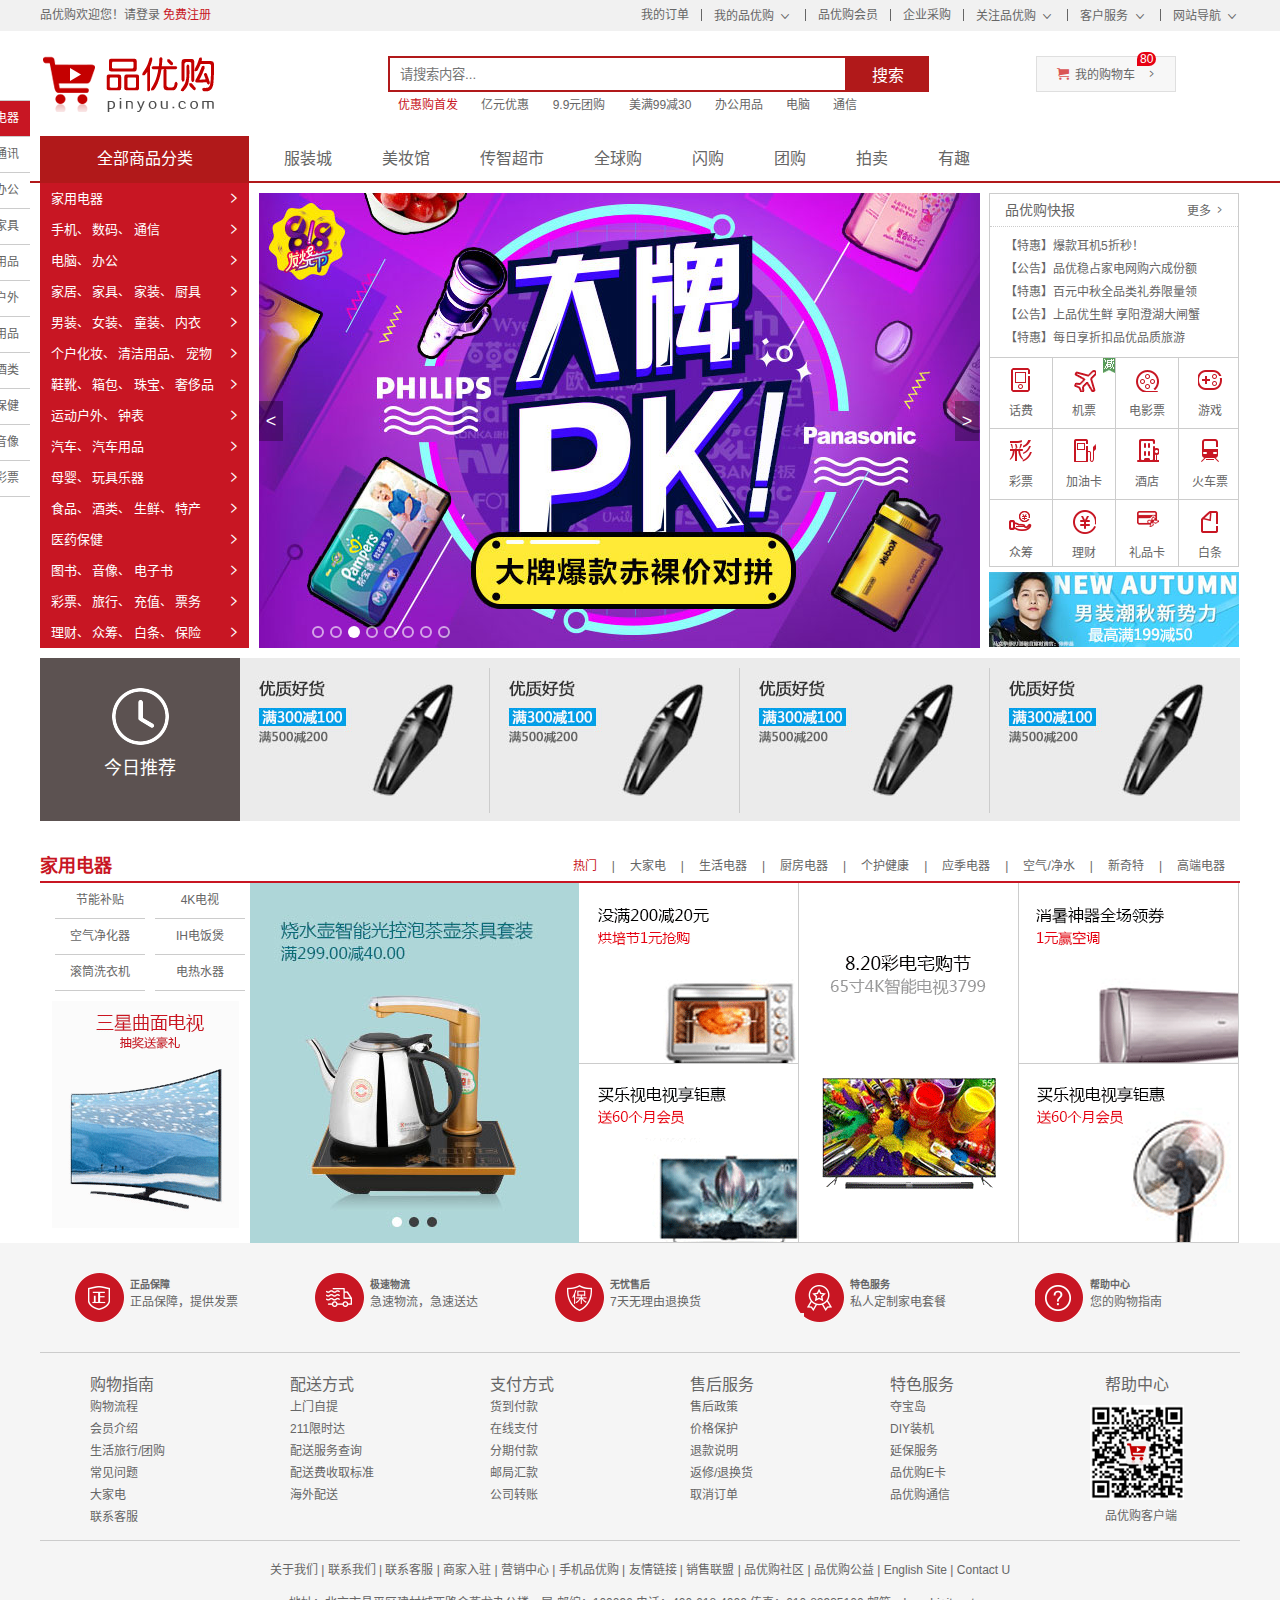
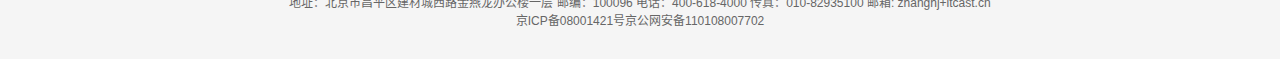
<file: index.html>
<!DOCTYPE html>
<!-- 正式项目开发一般先把语言从英语"en"改成中文"zh-CN" -->
<html lang="zh-CN">
<head>
	<!-- 字符集不变还是"UTF-8" -->
	<meta charset="UTF-8">
	<!-- title是第一个重要标签，显示网站的属性和性质，也方便搜索引擎辨别。首页标题：网站名（产品名）- 网站的介绍     -->
	<title>品优购-综合网购首选-正品低价、品质保障、配送及时、轻松购物！</title>
	<!-- Description是第二个描述标签，一般搜索引擎会显示其内容从使用者参考，就是简要说明我们网站的主要做什么的。
	我们提倡，Description作为网站的总体业务和主题概括 -->
	<meta name="description" content="品优购JD.COM-专业的综合网上购物商城,销售家电、数码通讯、电脑、家居百货、服装服饰、母婴、图书、食品等数万个品牌优质商品.便捷、诚信的服务，为您提供愉悦的网上购物体验!"/>
	<!-- Keywords是页面关键词，是搜索引擎关注点之一。Keywords应该限制在6～8个关键词左右，电商类网站可以多 少许 -->
	<meta name="Keywords" content="网上购物,网上商城,手机,笔记本,电脑,MP3,CD,VCD,DV,相机,数码,配件,手表,存储卡,品优购"/>
	<!-- 引入favicon.ico网页图标 -->
	<link rel="shortcut icon" href="favicon.ico"  type="image/x-icon"/>
	<!-- 引入初始化的css文件 -->
	<link rel="stylesheet" href="css/base.css">
	<!-- 引入公共样式的的css文件 -->
	<link rel="stylesheet" href="css/common.css">
	<!-- 引入首页的的css文件 -->
	<link rel="stylesheet" href="css/index.css">
</head>
<body>
	<!-- 顶部快捷导航区域 -->
	<div class="shortcut">
		<div class="w">
			<div class="fl">
				<ul>
					<li>品优购欢迎您！</li>
					<li>
						<a href="#">请登录</a>
						<a href="#" class="style_red">免费注册</a>
					</li>
				</ul>
			</div>
			<div class="fr">
				<ul>
					<li>
						<a href="#">我的订单</a>
					</li>
					<li class="spacer"></li>
					<li>
						<a href="#">我的品优购</a>
						<i class="icomoon"></i>
					</li>
					<li class="spacer"></li>
					<li>
						<a href="#">品优购会员</a>
					</li>
					<li class="spacer"></li>
					<li>
						<a href="#">企业采购</a>
					</li>
					<li class="spacer"></li>
					<li>
						<a href="#">关注品优购</a>
						<i class="icomoon"></i>
					</li>
					<li class="spacer"></li>
					<li>
						<a href="#">客户服务</a>
						<i class="icomoon"></i>
					</li>
					<li class="spacer"></li>
					<li>
						<a href="#">网站导航</a>
						<i class="icomoon"></i>
					</li>
				</ul>
			</div>
		</div>
	</div>
	<!-- 头部搜索区制作 -->
	<div class="header w">
		<!-- logo很重要，要优化加强搜索权重 -->
		<div class="logo">
			<!-- 全页面唯一的h1标签用这 -->
			<h1>
			<!-- 整个logo都是链接，用a标签包裹填上背景图片写上汉字，但让它超出范围溢出隐藏不让客户看到 -->
				<a href="#" title="品优购">品优购
				</a>
			</h1>
		</div>
		<!-- 搜索框 -->
		<div class="search">
			<input type="text" class="text" placeholder="请搜索内容...">
			<button class="btn">搜索</button>
		</div>
		<!-- 搜索热词区域 -->
		<div class="hotwords">
			<a href="#" class="style_red">优惠购首发</a>
			<a href="#">亿元优惠</a>
			<a href="#">9.9元团购</a>
			<a href="#">美满99减30</a>
			<a href="#">办公用品</a>
			<a href="#">电脑</a>
			<a href="#">通信</a>
		</div>
		<!-- 购物车区域 -->
		<div class="shopcar">
			<i class="car"> </i>
			我的购物车
			<i class="arrow"></i>
			<i class="count">80</i>
		</div>
	</div>
	<!-- 导航区域 -->
	<div class="nav">
		<div class="w">
			<!-- 左边下拉菜单 -->
			<div class="dropdown fl">
				<div class="dt">
					全部商品分类
				</div>
				<div class="dd">
					<ul>
						<li class="menu_item">
							<a href="#">家用电器</a>
							<i></i>
						</li>
						<li class="menu_item">
							<a href="#">手机</a>、
							<a href="#">数码</a>、
							<a href="#">通信</a>
							<i></i>
						</li>
						<li class="menu_item">
							<a href="#">电脑</a>、
							<a href="#">办公</a>
							<i></i>
						</li>
						<li class="menu_item">
							<a href="#">家居</a>、
							<a href="#">家具</a>、
							<a href="#">家装</a>、
							<a href="#">厨具</a>
							<i></i>
						</li>
						<li class="menu_item">
							<a href="#">男装</a>、
							<a href="#">女装</a>、
							<a href="#">童装</a>、
							<a href="#">内衣</a>
							<i></i>
						</li>
						<li class="menu_item">
							<a href="#">个户化妆</a>、
							<a href="#">清洁用品</a>、
							<a href="#">宠物</a>
							<i></i>
						</li>
						<li class="menu_item">
							<a href="#">鞋靴</a>、
							<a href="#">箱包</a>、
							<a href="#">珠宝</a>、
							<a href="#">奢侈品</a>
							<i></i>
						</li>
						<li class="menu_item">
							<a href="#">运动户外</a>、
							<a href="#">钟表</a>
							<i></i>
						</li>
						<li class="menu_item">
							<a href="#">汽车</a>、
							<a href="#">汽车用品</a>
							<i></i>
						</li>
						<li class="menu_item">
							<a href="#">母婴</a>、
							<a href="#">玩具乐器</a>
							<i></i>
						</li>
						<li class="menu_item">
							<a href="#">食品</a>、
							<a href="#">酒类</a>、
							<a href="#">生鲜</a>、
							<a href="#">特产</a>
							<i></i>
						</li>
						<li class="menu_item">
							<a href="#">医药保健</a>
							<i></i>
						</li>
						<li class="menu_item">
							<a href="#">图书</a>、
							<a href="#">音像</a>、
							<a href="#">电子书</a>
							<i></i>
						</li>
						<li class="menu_item">
							<a href="#">彩票</a>、
							<a href="#">旅行</a>、
							<a href="#">充值</a>、
							<a href="#">票务</a>
							<i></i>
						</li>
						<li class="menu_item">
							<a href="#">理财</a>、
							<a href="#">众筹</a>、
							<a href="#">白条</a>、
							<a href="#">保险</a>
							<i></i>
						</li>
					</ul>
				</div>
			</div>
			<!-- 右边横条导航 -->
			<div class="navitems fl">
				<ul>
					<li><a href="#">服装城</a></li>
					<li><a href="#">美妆馆</a></li>
					<li><a href="#">传智超市</a></li>
					<li><a href="#">全球购</a></li>
					<li><a href="#">闪购</a></li>
					<li><a href="#">团购</a></li>
					<li><a href="#">拍卖</a></li>
					<li><a href="#">有趣</a></li>
				</ul>
			</div>
		</div>
	</div>
	<!-- 轮播图区域 -->
	<div class="w">
		<div class="main">
			<div class="focus fl">
				<a href="#" class="arrow_l">&lt;</a>
				<a href="#" class="arrow_r">&gt;</a>
				<!-- 因为后期轮播图肯定不止一张，要用列表包裹起来 -->
				<ul>
					<li>
						<a href="#"><img src="upload/focus.jpg" alt=""></a>
					</li>
				</ul>
				<ol class="circle">
					<li></li>
					<li></li>
					<li class="active"></li>
					<li></li>
					<li></li>
					<li></li>
					<li></li>
					<li></li>
				</ol>
			</div>
			<div class="newsflash fr">
				<div class="news">
					<div class="news_hd">
						品优购快报
						<a href="#">更多</a>
					</div>
					<div class="news_bd">
						<ul>
							<li>
								<a href="#">【特惠】爆款耳机5折秒！</a>
							</li>
							<li>
								<a href="#">【公告】品优稳占家电网购六成份额</a>
							</li>
							<li>
								<a href="#">【特惠】百元中秋全品类礼券限量领</a>
							</li>
							<li>
								<a href="#">【公告】上品优生鲜 享阳澄湖大闸蟹</a>
							</li>
							<li>
								<a href="#">【特惠】每日享折扣品优品质旅游</a>
							</li>
						</ul>
					</div>
				</div>
				<div class="lifeservice">

					<ul>
						<li>
							<a href="#">
								<i class="service_ico service_ico_huafei"></i>
								<p>话费</p>
							</a>
						</li>
						<li>
							<a href="#">
								<i class="service_ico service_ico_jipiao"></i>
								<p>机票</p>
								<span class="hot"></span>
							</a>
						</li>
						<li>
							<a href="#">
								<i class="service_ico service_ico_dianyingpiao"></i>
								<p>电影票</p>
							</a>
						</li>
						<li>
							<a href="#">
								<i class="service_ico service_ico_youxi"></i>
								<p>游戏</p>
							</a>
						</li>
						<li>
							<a href="#">
								<i class="service_ico service_ico_caipiao"></i>
								<p>彩票</p>
							</a>
						</li>
						<li>
							<a href="#">
								<i class="service_ico service_ico_jiayouka"></i>
								<p>加油卡</p>
							</a>
						</li>
						<li>
							<a href="#">
								<i class="service_ico service_ico_jiudian"></i>
								<p>酒店</p>
							</a>
						</li>
						<li>
							<a href="#">
								<i class="service_ico service_ico_huochepiao"></i>
								<p>火车票</p>
							</a>
						</li>
						<li>
							<a href="#">
								<i class="service_ico service_ico_zhongchou"></i>
								<p>众筹</p>
							</a>
						</li>
						<li>
							<a href="#">
								<i class="service_ico service_ico_licai"></i>
								<p>理财</p>
							</a>
						</li>
						<li>
							<a href="#">
								<i class="service_ico service_ico_lipinka"></i>
								<p>礼品卡</p>
							</a>
						</li>
						<li>
							<a href="#">
								<i class="service_ico service_ico_baitiao"></i>
								<p>白条</p>
							</a>
						</li>
					</ul>
				</div>
				<div class="bargain">
					<img src="upload/bargain.jpg" alt="">
				</div>
			</div>
		</div>
	</div>
	<!-- 推荐服务区域 -->
	<div class="recommend w">
		<div class="recom_hd fl">
			<img src="img/clock.png" alt="">
			<h3>今日推荐</h3>
		</div>
		<div class="recom_bd fl">
			<ul>
				<li><a href="#"><img src="upload/pic.jpg" alt=""></a></li>
				<li><a href="#"><img src="upload/pic.jpg" alt=""></a></li>
				<li><a href="#"><img src="upload/pic.jpg" alt=""></a></li>
				<li class="last"><a href="#"><img src="upload/pic.jpg" alt=""></a></li>
			</ul>
		</div>
	</div>
	<!-- 商品推荐区域 -->
	<div class="floor w">
		<!-- 家电区域 -->
		<div class="electric">
			<div class="electric_hd clearfix">
				<h3>家用电器</h3>
				<div class="ele_list">
					<ul>
						<li><a href="#" class="style_red">热门</a></li>
						<li>|</li>
						<li><a href="#">大家电</a></li>	
						<li>|</li>	
						<li><a href="#">生活电器</a></li>
						<li>|</li>	
						<li><a href="#">厨房电器</a></li>
						<li>|</li>
						<li><a href="#">个护健康</a></li>
						<li>|</li>	
						<li><a href="#">应季电器</a></li>
						<li>|</li>
						<li><a href="#">空气/净水</a></li>	
						<li>|</li>
						<li><a href="#">新奇特</a></li>	
						<li>|</li>	
						<li><a href="#">高端电器</a></li>
					</ul>
				</div>
			</div>
			<div class="electric_bd clearfix">
				<ul>
					<li class="electric_bd_one fl">
						<div class="electric_bd_one_list clearfix">
							<ul>
								<li><a href="#">节能补贴</a></li>
								<li><a href="#">4K电视</a></li>
								<li><a href="#">空气净化器</a></li>
								<li><a href="#">IH电饭煲</a></li>
								<li><a href="#">滚筒洗衣机</a></li>
								<li><a href="#">电热水器</a></li>
							</ul>
						</div>
						<div class="electric_bd_one_pic">
							<div class="shell"><img src="upload/floor-1-1.png" alt=""></div>
						</div>
					</li>
					<li class="electric_bd_two fl">
						<div class="shell"><img src="upload/pic1.jpg" alt=""></div>			
					</li>
					<li class="electric_bd_three fl">
						<div class="shell">
							<div class="electric_bd_three_pic">
							<a href="#"><img src="upload/floor-1-2.png" alt=""></a>
							</div>
						</div>
						<div class="shell">
							<div class="electric_bd_three_pic">
							<a href="#"><img src="upload/floor-1-3.png" alt=""></a>
							</div>
						</div>	
					</li>
					<li class="electric_bd_four fl">
						<div class="shell">
							<a href="#"><img src="upload/floor-1-4.png" alt=""></a>
						</div>
					</li>
					<li class="electric_bd_five fl">
						<div class="shell">
							<div class="electric_bd_five_pic">
							<a href="#"><img src="upload/floor-1-5.png" alt=""></a>
							</div>
						</div>
						<div class="shell">
							<div class="electric_bd_five_pic">
							<a href="#"><img src="upload/floor-1-6.png" alt=""></a>
							</div>
						</div>
					</li>
				</ul>
			</div>
		</div>
	</div>
	<!-- 固定推窗 -->
	<div class="fixedtool">
		<ul>
			<li><a href="#" class="fixedtool_first">家用电器</a></li>	
			<li><a href="#">收集通讯</a></li>
			<li><a href="#">电脑办公</a></li>
			<li><a href="#">家居家具</a></li>
			<li><a href="#">生活用品</a></li>
			<li><a href="#">运动户外</a></li>
			<li><a href="#">汽车用品</a></li>
			<li><a href="#">食品酒类</a></li>
			<li><a href="#">医药保健</a></li>
			<li><a href="#">图书音像</a></li>
			<li><a href="#">金融彩票</a></li>
		</ul>
	</div>
	<!-- 页脚区域 -->
	<div class="footer">
		<div class="w">
			<!-- 保障服务区域 -->
			<div class="mod_service">
				<ul>
					<li>
						<span class="mod_service_icon mod_service_zheng"></span>
						<div class="mod_service_tit">
							<h5>正品保障</h5>
							<p>正品保障，提供发票</p>
						</div>
					</li>
					<li>
						<span class="mod_service_icon mod_service_ji"></span>
						<div class="mod_service_tit">
							<h5>极速物流</h5>
							<p>急速物流，急速送达</p>
						</div>
					</li>
					<li>
						<span class="mod_service_icon mod_service_wu"></span>
						<div class="mod_service_tit">
							<h5>无忧售后</h5>
							<p>7天无理由退换货</p>
						</div>
					</li>
					<li>
						<span class="mod_service_icon mod_service_te"></span>
						<div class="mod_service_tit">
							<h5>特色服务</h5>
							<p>私人定制家电套餐</p>
						</div>
					</li>
					<li>
						<span class="mod_service_icon mod_service_bang"></span>
						<div class="mod_service_tit">
							<h5>帮助中心</h5>
							<p>您的购物指南</p>
						</div>
					</li>
				</ul>
			</div>
			<!-- 帮助服务区域 -->
			<div class="mod_help">
				<dl class="mod_help_item">
					<dt>购物指南</dt>
					<dd><a href="#">购物流程</a></dd>
					<dd><a href="#">会员介绍</a></dd>
					<dd><a href="#">生活旅行/团购</a></dd>
					<dd><a href="#">常见问题</a></dd>
					<dd><a href="#">
					大家电</a></dd>
					<dd><a href="#">联系客服</a></dd>
				</dl>
				<dl class="mod_help_item">
					<dt>配送方式</dt>
					<dd><a href="#">上门自提</a></dd>
					<dd><a href="#">211限时达</a></dd>
					<dd><a href="#">配送服务查询</a></dd>
					<dd><a href="#">配送费收取标准</a></dd>
					<dd><a href="#">
					海外配送</a></dd>
				</dl>
				<dl class="mod_help_item">
					<dt>支付方式</dt>
					<dd><a href="#">货到付款</a></dd>
					<dd><a href="#">在线支付</a></dd>
					<dd><a href="#">分期付款</a></dd>
					<dd><a href="#">邮局汇款</a></dd>
					<dd><a href="#">
					公司转账</a></dd>
				</dl>
				<dl class="mod_help_item">
					<dt>售后服务</dt>
					<dd><a href="#">售后政策</a></dd>
					<dd><a href="#">价格保护</a></dd>
					<dd><a href="#">退款说明</a></dd>
					<dd><a href="#">返修/退换货</a></dd>
					<dd><a href="#">
					取消订单</a></dd>
				</dl>
				<dl class="mod_help_item">
					<dt>特色服务</dt>
					<dd><a href="#">夺宝岛</a></dd>
					<dd><a href="#">DIY装机</a></dd>
					<dd><a href="#">延保服务</a></dd>
					<dd><a href="#">品优购E卡</a></dd>
					<dd><a href="#">
					品优购通信</a></dd>
				</dl>
				<dl class="mod_help_item mod_help_app">
					<dt>帮助中心</dt>
					<dd>
						<img src="upload/erweima.png" >
						<p>品优购客户端</p>
					</dd>
				</dl>	
			</div>
			<!-- 版权区域 -->
			<div class="mod_copyright">
				<p class="mod_copyright_links">
					关于我们 | 
					联系我们 | 
					联系客服 | 
					商家入驻 | 
					营销中心 | 
					手机品优购 | 
					友情链接 | 
					销售联盟 | 
					品优购社区 | 品优购公益 | 
					English Site | 
					Contact U
				</p>
				<p class="mod_copyright_info">
					地址：北京市昌平区建材城西路金燕龙办公楼一层 邮编：100096 电话：400-618-4000 传真：010-82935100 邮箱: zhanghj+itcast.cn <br>
					京ICP备08001421号京公网安备110108007702
				</p>
			</div>
		</div>
	</div>
</body>
</html>
</file>
<file: css/base.css>
/*清除默认内外边距*/
* {
	margin: 0;
	padding: 0;
}
/*让所有 斜体 不倾斜*/
em,
i {
	font-style: normal;
}
/*去掉列表前的小圆点*/
li {
	list-style: none;
}
/*图片没有边框 去掉图片底侧的空白缝隙*/
img {
	border: 0;
	vertical-align: middle;
}
/*让 按钮 从默认变成 小手*/
button {
	cursor: pointer;
}
/*取消超链接的下划线 给个基本色*/
a {
	color: #666;
	text-decoration: none;
}
/*给鼠标经过超链接时一个基本色*/
a:hover {
	color: #e33333;
}
/*按钮和文本框设置一个字体
 并 取消轮廓线*/
 input,
 button {
 	font-family: 'Microsoft YaHei', 'Heiti SC', tahoma, arial, 'Hiragino Sans GB', \\5B8B\4F53, sans-serif;
 	outline: none;
 }
 /*给全局设置一个基础样式*/
 body {
 	background-color: #fff;
 	font: 12px/1.5 'Microsoft YaHei', 'Heiti SC', tahoma, arial, 'Hiragino Sans GB', \\5B8B\4F53, sans-serif;
 	color: #666;
 }
 /*先设置一个隐藏属性类名，方便之后调用*/
.hide,
.none {
	display: none;
}
/*清除浮动*/
.clearfix::after {
	content: "";
	display: block;
	height: 0;
	visibility: hidden;
	clear: both;
}
</file>
<file: css/common.css>
/*公共样式*/
.fl	 {
	float: left;
}
.fr {
	float: right;
}
@font-face {
  	font-family: 'icomoon';
  	src:  url('../fonts/icomoon.eot?7kkyc2');
  	src:  url('../fonts/icomoon.eot?7kkyc2#iefix') format('embedded-opentype'),
    url('../fonts/icomoon.ttf?7kkyc2') format('truetype'),
    url('../fonts/icomoon.woff?7kkyc2') format('woff'),
    url('../fonts/icomoon.svg?7kkyc2#icomoon') format('svg');
  font-weight: normal;
  font-style: normal;
}
/*版心*/
.w {
	width: 1200px;
	margin: 0 auto;
}
/*顶部快捷导航*/
.shortcut {
	height: 31px;
	line-height: 31px;
	background-color: #f1f1f1;
}
.shortcut li {
	float: left;
}
.style_red {
	color: #c81623;
}
.spacer {
	width: 1px;
	height: 12px;
	background: #666;
	margin: 9px 12px 0;
}
.fr .icomoon {
	font-family: 'icomoon';
	font-size: 16px;
	line-height: 26px;
	/*vertical-align: bottom;*/
}
.header {
	position: relative;
	height: 105px;
}
.logo {
	position: absolute;
	left: 0;
	top: 25px;
	width: 175px;
	height: 56px;
}
.logo a {
	display: block;
	/*让文字不显示可以用文字缩进到盒子外溢出隐藏或字号为0都行*/
	text-indent: -999px;
	overflow: hidden;
	/*font-size: 0;*/
	width: 175px;
	height: 56px;
	background: url(../img/logo.png) no-repeat;
}
.search {
	position: absolute;
	top: 25px;
	left: 348px;
}
.text {
	float: left;
	width: 445px;
	height: 32px;
	border: 2px solid #B1191A;
	padding-left: 10px;
}
.btn {
	float: left;
	width: 82px;
	height: 36px;
	background: #B1191A;
	border: 0;
	font-size: 16px;
	color: #fff;
}
.hotwords {
	position: absolute;
	top: 65px;
	left: 348px;
}
.hotwords a {
	padding: 0 10px;
}
.shopcar {
	position: absolute;
	top: 25px;
	right: 64px;
	width: 138px;
	height: 34px;
	background: #f7f7f7;
	border: 1px solid #dfdfdf;
	line-height: 34px;
	text-align: center;
}
.car {
	font-family: 'icomoon';
	color: #da5555;
}
.arrow {
	font-family: 'icomoon';
	margin-left: 5px;
}
.count {
	position: absolute;
	top: -5px;
	/*对象应左对齐，文字内容就会往右边走*/
	left: 100px;
	/*这里不能设置宽度，因为数量会变让文字撑开盒子*/
	height: 14px;
	line-height:14px;
	background: #e60012;
	text-align: center;
	color: #fff;
	padding: 0 3px;
	border-radius: 7px 7px 7px 0;
}
.nav {
	height: 45px;
	border-bottom: 2px solid #B1191A;
}
.dropdown {
	width: 209px;
	height: 45px;
}
.dropdown .dt {
	height: 100%;
	line-height: 45px;
	background: #B1191A;
	font-size: 16px;
	color: #fff;
	text-align: center;
}
.dropdown .dd {
	height: 465px;
	margin-top: 2px;
	background: #C81623;
}
.menu_item {
	overflow: hidden;
	height: 31px;
	line-height: 31px;
	margin-left: 1px;
	padding: 0 10px;
	color: #fff;
	transition: all .5s;
}
.menu_item:hover {
	padding-left: 20px;
	background: #fff;
	color: #C81623;
}
.menu_item:hover a {
	color: #C81623;
}
.menu_item a{
	font-size: 13px;
	color: #fff;
}
.menu_item i {
	float: right;
	font-family: 'icomoon';
	font-size: 18px;
	color: #fff;
}
.navitems {
	margin-left: 10px;
}
.navitems li {
	float: left;
}
.navitems li a{
	display: block;
	height: 45px;
	padding: 0 25px;
	color: #666;
	font-size: 16px;
	line-height: 45px;
}
.navitems li a:hover {
	color: #C81623;
}
.footer {
	height: 386px;
	background: #f5f5f5;
	padding-top: 30px;
	
}
.mod_service {
	
	height: 79px;
	border-bottom: 1px solid #ccc;
	/*box-sizing: border-box;*/
}
.mod_service li {
	float: left;
	width: 240px;
	height: 79px;
}
.mod_service_icon {
	float: left;
	width: 50px;
	height: 50px;
	margin-left: 35px;
	background: url(../img/icons.png) no-repeat;
}
.mod_service_zheng {
	background-position: -253px -3px;
}
.mod_service_tit {
	float: left;
	margin-left: 5px;
}
.mod_service_tit h5 {
	margin-top: 5px;
}
.mod_service_ji {
	background-position: -255px -54px;
}
.mod_service_wu {
	background-position: -257px -106px;
}
.mod_service_te {
	background-position: -258px -157px;
}
.mod_service_bang {
	background-position: -258px -209px;
}
.mod_help {
	height: 187px;
	border-bottom: 1px solid #ccc;
}
.mod_help_item {
	float: left;
	width: 150px;
	padding: 20px 0 0 50px;
}
.mod_help_item dt {
	height: 25px;
	font-size: 16px;
}
.mod_help_item dd {
	height: 22px;
}
.mod_help_app dt,
.mod_help_app p {
	padding-left: 15px;
} 
.mod_help_app img {
	margin: 7px 0;
}
.mod_copyright {
	text-align: center;
}
.mod_copyright_links {
	margin: 20px 0 15px 0;
}
</file>
<file: css/index.css>
/*这个文件里面放的是 首页的样式*/
.main {
	width: 980px;
	height: 455px;
	margin-left: 219px;
	margin-top: 10px;
}
.focus {
	position: relative;
	width: 720px;
	height: 100%;
}
.arrow_l,
.arrow_r {
	position: absolute;
	top: 50%;
	margin-top: -20px;
	width: 24px;
	height: 40px;
	line-height: 40px;
	text-align: center;
	background: rgba(0, 0, 0, .3);
	color: #fff;
	font-size: 18px;
}
.arrow_r {
	right: 0;
}
.circle {
	position: absolute;
	left: 50px;
	bottom: 10px;
}
.circle li {
	float: left;
	width: 8px;
	height: 8px;
	border-radius: 50%;
	margin: 0 3px;
	/*background: #fff;*/
	border: 2px solid rgba(255, 255, 255, .6);
	cursor: pointer;
}
.active {
	background: #fff;
}
.newsflash {
	width: 250px;
	height: 455px;
}
.news {
	height: 163px;
	border: 1px solid #ccc;
}
.news_hd {
	height: 32px;
	line-height: 32px;
	padding: 0 15px;
	border-bottom: 1px dotted #ccc;
	font-size: 14px;
}
.news_hd a {
	float: right;
	font-size: 12px;
	font-family: 'icomoon';
}
.news_bd {
	padding: 10px 0 0 15px;
}
.news_bd li {
	height: 23px;
}
.lifeservice {
	overflow: hidden;
	height: 208px;
	border: 1px solid #ccc;
	border-top: none;
}
.lifeservice ul {
	width: 252px;
}
.lifeservice li {
	position: relative;
	float: left;
	width: 62px;
	height: 70px;
	border-right: 1px solid #ccc;
	border-bottom: 1px solid #ccc;
}
.lifeservice li a {
	display: block;
	overflow: hidden;
	height: 100%;
}
.lifeservice li p {
	text-align: center;
}
.service_ico {
	display: block;
	width: 24px;
	height: 24px;
	background: url(../img/icons.png) no-repeat;
	margin: 10px auto;
}
.service_ico_huafei {
	background-position: -17px -16px;
}
.service_ico_jipiao {
	background-position: -78px -16px;
}
.service_ico_dianyingpiao {
	background-position: -141px -16px;
}
.service_ico_youxi {
	background-position: -206px -16px;
}
.service_ico_caipiao {
	background-position: -17px -88px;
}
.service_ico_jiayouka {
	background-position: -78px -88px;
}
.service_ico_jiudian {
	background-position: -141px -88px;
}
.service_ico_huochepiao {
	background-position: -206px -88px;
}
.service_ico_zhongchou {
	background-position: -17px -159px;
}
.service_ico_licai {
	background-position: -78px -159px;
}
.service_ico_lipinka {
	background-position: -141px -159px;
}
.service_ico_baitiao {
	background-position: -206px -159px;
}
.bargain {
	height: 75px;
	margin-top: 5px;
}
.hot {
	position: absolute;
	top: 0;
	right: 0;
	width: 12px;
	height: 15px;
	background: url(../img/jian.jpg) no-repeat;
}
.recommend {
	margin-top: 10px;
	height: 163px;
}
.recom_hd {
	float: left;
	width: 200px;
	height: 100%;
	background: #5c5251;
	text-align: center;
}
.recom_hd img {
	margin: 30px 0 10px 0;
}
.recom_hd h3 {
	font-weight: 400;
	font-size: 18px;
	color: #fff;
}
.recom_bd {
	width: 1000px;
	height: 100%;
	background: #ebebeb;
}
.recom_bd li {
	float: left;
	width: 249px;
	height: 145px;
	border-right: 1px solid #ccc;
	margin-top: 10px;
}
.recom_bd .last {
	border-right:  none;
}
.electric {
	margin-top: 30px;
	/*background: pink;*/
}
.electric_hd {
	height: 30px;
	line-height: 30px;
	border-bottom: 2px solid #C81623;
}
.electric_hd h3 {
	float: left;
	font-size: 18px;
	color: #C81623;
}
.ele_list {
	float: right;
}
.ele_list li {
	float: left;
	margin-right: 15px;
}
.electric_bd img {
	transition: all .2s;
}
.electric_bd .shell:hover img{
	margin-left: 8px;
}
.electric_bd {
	height: 360px;
}
.electric_bd_one {
	width: 210px;
	height: 100%;
}
.electric_bd_one_list {
	width: 200px;
	margin: 0 0 10px 15px;
}
.electric_bd_one li {
	float: left;
	width: 90px;
	height: 35px;
	line-height: 35px;
	border-bottom: 1px solid #ccc;
	margin-right: 10px;
	text-align: center;
}
.electric_bd_one li a {
	font-size: 12px;
	color: #666;
}
.electric_bd_one li a:hover {
	color: #e33333;
}
.electric_bd_one_pic {
	text-align: center;
}
.electric_bd_two {
	width: 329px;
}
.electric_bd_three {
	overflow: hidden;
	width: 219px;
	border-right: 1px solid #ccc;
}
.electric_bd_three_pic {
	border-bottom: 1px solid #ccc;
}
.electric_bd_four {
	overflow: hidden;
	width: 219px;
	border-bottom: 1px solid #ccc;
	border-right: 1px solid #ccc;
}
.electric_bd_five {
	overflow: hidden;
	width: 219px;
	border-right: 1px solid #ccc;
}
.electric_bd_five_pic {
	border-bottom: 1px solid #ccc;
}
/*.electric_bd_five_pic01 img {
	width: 219px;
	height: 180px;
}*/
.fixedtool {
	position: fixed;
	left: 50%;
	margin-left: -680px;
	top: 100px;
	width: 70px;
	background: #fff;
}
.fixedtool li a {
	display: block;
	height: 35px;
	border-bottom: 1px solid #ccc;
	border-top: 1px solid #ccc;
	margin-bottom: -1px;
	font-size: 12px;
	color: #666;
	line-height: 35px;
	text-align: center;
}
.fixedtool li a:hover,
.fixedtool_first {
	background: #C81623;
	color: #fff;
}
.fixedtool .fixedtool_first {
	color: #fff;
 }
</file>
